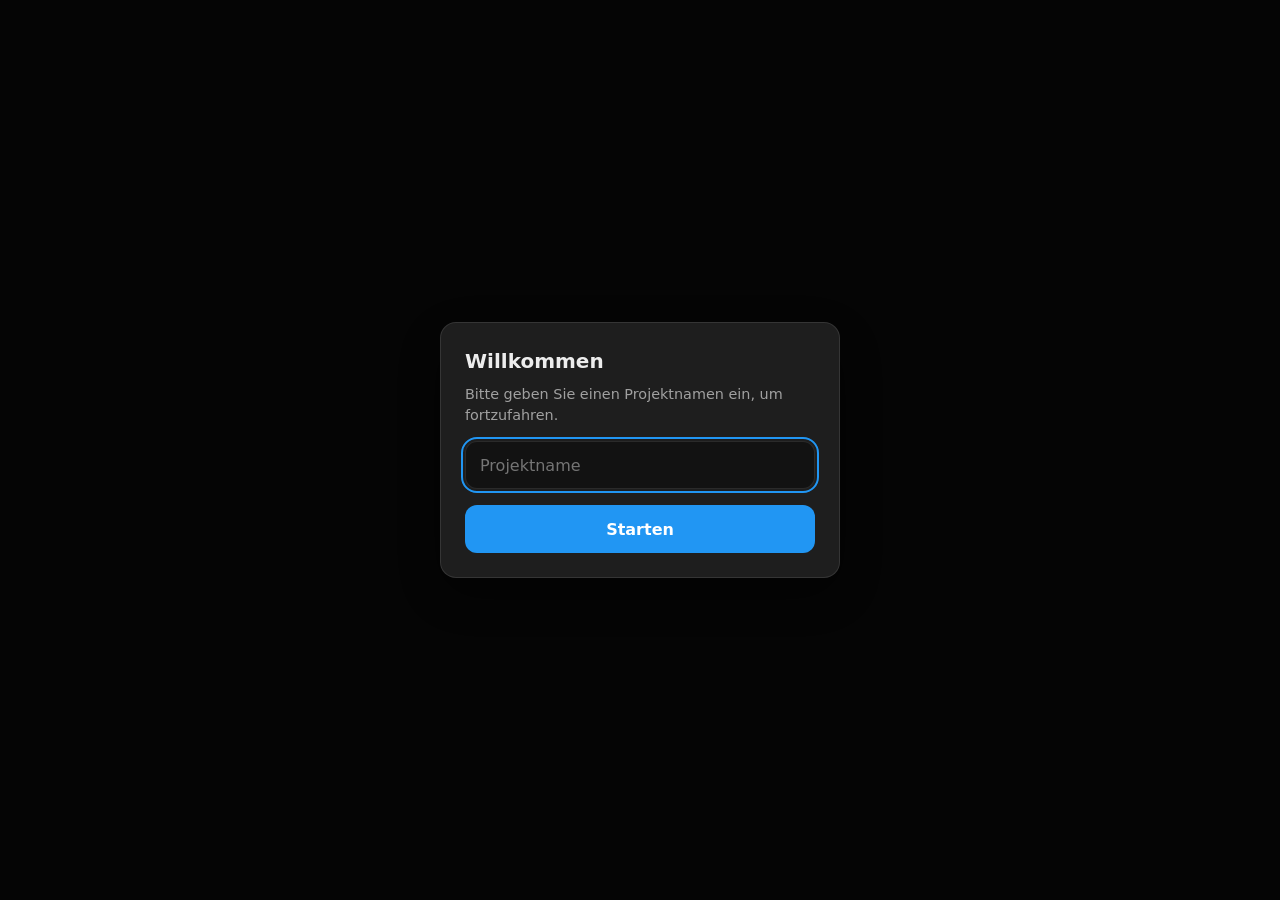
<file: index.html>
<!DOCTYPE html>
<html lang="de">
<head>
  <meta charset="UTF-8" />
  <meta name="viewport" content="width=device-width, initial-scale=1, viewport-fit=cover" />
  <title>Rohrleitungskalkulation</title>
  <style>
    :root {
      --bg: #121212;
      --surface: #1e1e1e;
      --surface-elevated: #252525;
      --primary: #2196f3;
      --primary-dim: rgba(33, 150, 243, 0.18);
      --secondary: #03dac6;
      --secondary-dim: rgba(3, 218, 198, 0.14);
      --on-surface: rgba(255, 255, 255, 0.92);
      --on-surface-muted: rgba(255, 255, 255, 0.58);
      --border: rgba(255, 255, 255, 0.1);
      --danger: #cf6679;
      --radius: 12px;
      --touch: 48px;
      --font: "Roboto", system-ui, -apple-system, "Segoe UI", sans-serif;
    }

    * { box-sizing: border-box; }

    html, body {
      margin: 0;
      min-height: 100%;
      font-family: var(--font);
      background: var(--bg);
      color: var(--on-surface);
      line-height: 1.45;
      -webkit-tap-highlight-color: transparent;
    }

    button, input, select {
      font: inherit;
      color: inherit;
    }

    .app {
      display: flex;
      min-height: 100vh;
      flex-direction: column;
    }

    @media (min-width: 768px) {
      .app { flex-direction: row; }
    }

    .sidebar {
      background: var(--surface);
      border-bottom: 1px solid var(--border);
      padding: 16px;
      display: flex;
      flex-direction: column;
      gap: 14px;
      flex-shrink: 0;
    }

    @media (min-width: 768px) {
      .sidebar {
        width: 300px;
        min-height: 100vh;
        border-bottom: none;
        border-right: 1px solid var(--border);
      }
    }

    .project-title {
      font-size: 1.1rem;
      font-weight: 600;
      color: var(--secondary);
      word-break: break-word;
    }

    .sidebar-label {
      font-size: 0.72rem;
      text-transform: uppercase;
      letter-spacing: 0.08em;
      color: var(--on-surface-muted);
      margin-bottom: 8px;
    }

    .section-list {
      display: flex;
      flex-direction: column;
      gap: 8px;
      max-height: 36vh;
      overflow-y: auto;
    }

    @media (min-width: 768px) {
      .section-list {
        max-height: none;
        flex: 1;
        min-height: 100px;
      }
    }

    .section-item {
      min-height: var(--touch);
      padding: 0 14px;
      border-radius: var(--radius);
      border: 1px solid var(--border);
      background: var(--surface-elevated);
      display: flex;
      align-items: center;
      cursor: pointer;
      text-align: left;
      transition: border-color 0.15s, background 0.15s;
    }

    .section-item:hover { border-color: rgba(33, 150, 243, 0.45); }

    .section-item.active {
      border-color: var(--primary);
      background: var(--primary-dim);
    }

    .section-row {
      display: flex;
      gap: 8px;
      align-items: stretch;
    }

    .section-row .section-item {
      flex: 1;
      min-width: 0;
    }

    .btn-section-rename {
      flex: 0 0 var(--touch);
      width: var(--touch);
      min-height: var(--touch);
      padding: 0;
      border-radius: var(--radius);
      border: 1px solid var(--border);
      background: var(--surface-elevated);
      color: var(--on-surface-muted);
      cursor: pointer;
      font-size: 0.95rem;
      font-weight: 600;
      transition: border-color 0.15s, background 0.15s, color 0.15s;
    }

    .btn-section-rename:hover {
      border-color: var(--primary);
      color: var(--primary);
    }

    .btn-section-delete {
      flex: 0 0 var(--touch);
      width: var(--touch);
      min-height: var(--touch);
      padding: 0;
      border-radius: var(--radius);
      border: 1px solid var(--border);
      background: var(--surface-elevated);
      color: var(--on-surface-muted);
      cursor: pointer;
      font-size: 1.15rem;
      font-weight: 600;
      line-height: 1;
      transition: border-color 0.15s, background 0.15s, color 0.15s;
    }

    .btn-section-delete:hover {
      border-color: var(--danger);
      color: var(--danger);
      background: rgba(207, 102, 121, 0.12);
    }

    .toolbar {
      display: flex;
      flex-direction: column;
      gap: 10px;
    }

    @media (min-width: 480px) {
      .toolbar { flex-direction: row; flex-wrap: wrap; }
    }

    .btn {
      min-height: var(--touch);
      padding: 0 18px;
      border-radius: var(--radius);
      border: none;
      cursor: pointer;
      font-weight: 600;
      display: inline-flex;
      align-items: center;
      justify-content: center;
      gap: 8px;
      transition: opacity 0.15s, transform 0.08s;
    }

    .btn:active { transform: scale(0.98); }
    .btn:disabled { opacity: 0.45; cursor: not-allowed; }

    .btn-primary {
      background: var(--primary);
      color: #fff;
    }

    .btn-secondary {
      background: var(--surface-elevated);
      color: var(--on-surface);
      border: 1px solid var(--border);
    }

    .btn-accent {
      background: var(--secondary-dim);
      color: var(--secondary);
      border: 1px solid rgba(3, 218, 198, 0.35);
    }

    .btn-danger {
      background: rgba(207, 102, 121, 0.22);
      color: var(--danger);
      border: 1px solid rgba(207, 102, 121, 0.45);
    }

    .btn-block { width: 100%; }

    .hidden-file {
      position: absolute;
      width: 0;
      height: 0;
      opacity: 0;
      pointer-events: none;
    }

    .main {
      flex: 1;
      padding: 16px;
      display: flex;
      flex-direction: column;
      gap: 18px;
      overflow: auto;
      min-width: 0;
    }

    .card {
      background: var(--surface);
      border-radius: var(--radius);
      padding: 18px;
      border: 1px solid var(--border);
    }

    .material-toggle {
      display: flex;
      gap: 12px;
      flex-wrap: wrap;
    }

    .material-btn {
      flex: 1;
      min-width: 140px;
      min-height: 56px;
      border-radius: var(--radius);
      border: 2px solid var(--border);
      background: var(--surface-elevated);
      cursor: pointer;
      font-weight: 600;
      font-size: 1.05rem;
      transition: border-color 0.15s, background 0.15s, color 0.15s;
    }

    .material-btn.active-es {
      border-color: var(--primary);
      background: var(--primary-dim);
      color: var(--primary);
    }

    .material-btn.active-stahl {
      border-color: var(--secondary);
      background: var(--secondary-dim);
      color: var(--secondary);
    }

    .einsatz-toggle {
      display: flex;
      gap: 12px;
      flex-wrap: wrap;
    }

    .einsatz-btn {
      flex: 1;
      min-width: 140px;
      min-height: 56px;
      border-radius: var(--radius);
      border: 2px solid var(--border);
      background: var(--surface-elevated);
      cursor: pointer;
      font-weight: 600;
      font-size: 1.05rem;
      transition: border-color 0.15s, background 0.15s, color 0.15s;
    }

    .einsatz-btn.active-montage {
      border-color: var(--primary);
      background: var(--primary-dim);
      color: var(--primary);
    }

    .einsatz-btn.active-demontage {
      border-color: var(--secondary);
      background: var(--secondary-dim);
      color: var(--secondary);
    }

    .counter-block-title {
      font-size: 0.88rem;
      color: var(--on-surface-muted);
      margin-bottom: 10px;
      font-weight: 600;
    }

    .counter-block-title.spaced {
      margin-top: 18px;
    }

    .field-row {
      display: flex;
      flex-direction: column;
      gap: 8px;
    }

    .field-row label {
      font-size: 0.88rem;
      color: var(--on-surface-muted);
    }

    .field-row input[type="text"] {
      min-height: var(--touch);
      padding: 0 14px;
      border-radius: var(--radius);
      border: 1px solid var(--border);
      background: var(--bg);
    }

    .field-row input:focus {
      outline: 2px solid var(--primary);
      outline-offset: 2px;
    }

    .dn-dropdown {
      position: relative;
      z-index: 30;
    }

    .dn-dropdown-trigger {
      width: 100%;
      min-height: var(--touch);
      padding: 0 14px;
      border-radius: var(--radius);
      border: 1px solid var(--border);
      background: var(--bg);
      color: var(--on-surface);
      font-weight: 600;
      font-size: 0.95rem;
      cursor: pointer;
      display: flex;
      align-items: center;
      justify-content: space-between;
      gap: 10px;
      text-align: left;
      transition: border-color 0.15s;
    }

    .dn-dropdown-trigger:hover {
      border-color: rgba(33, 150, 243, 0.45);
    }

    .dn-dropdown-trigger:focus {
      outline: none;
    }

    .dn-dropdown-trigger:focus-visible {
      outline: 2px solid var(--primary);
      outline-offset: 2px;
    }

    .dn-dropdown-chevron {
      flex-shrink: 0;
      font-size: 0.65rem;
      color: var(--on-surface-muted);
    }

    .dn-dropdown-panel {
      display: none;
      position: absolute;
      left: 0;
      right: 0;
      top: calc(100% + 6px);
      max-height: min(46vh, 300px);
      overflow-y: auto;
      background: var(--surface-elevated);
      border: 1px solid var(--border);
      border-radius: var(--radius);
      box-shadow: 0 12px 36px rgba(0, 0, 0, 0.5);
      z-index: 200;
    }

    .dn-dropdown.open .dn-dropdown-panel {
      display: block;
    }

    .dn-dropdown-option {
      display: block;
      width: 100%;
      padding: 12px 14px;
      border: none;
      border-bottom: 1px solid var(--border);
      background: transparent;
      color: var(--on-surface);
      font: inherit;
      font-size: 0.9rem;
      text-align: left;
      cursor: pointer;
    }

    .dn-dropdown-option:last-child {
      border-bottom: none;
    }

    .dn-dropdown-option:hover {
      background: rgba(33, 150, 243, 0.12);
    }

    .dn-dropdown-option.active {
      background: var(--primary-dim);
      color: var(--primary);
      font-weight: 600;
    }

    .counter-grid {
      display: grid;
      grid-template-columns: 1fr;
      gap: 12px;
    }

    @media (min-width: 520px) {
      .counter-grid { grid-template-columns: repeat(2, 1fr); }
    }

    @media (min-width: 900px) {
      .counter-grid { grid-template-columns: repeat(3, 1fr); }
    }

    .counter-btn {
      min-height: 56px;
      padding: 14px 16px;
      border-radius: var(--radius);
      border: 1px solid var(--border);
      background: var(--surface-elevated);
      cursor: pointer;
      text-align: center;
      font-weight: 600;
      transition: border-color 0.15s, background 0.15s;
    }

    .counter-btn:hover { border-color: var(--primary); }

    .counter-btn small {
      display: block;
      font-weight: 400;
      font-size: 0.78rem;
      color: var(--on-surface-muted);
      margin-top: 4px;
    }

    .counter-split-wrap {
      display: flex;
      gap: 0;
      min-height: 56px;
      border-radius: var(--radius);
      border: 1px solid var(--border);
      background: var(--surface-elevated);
      overflow: hidden;
    }

    .counter-split-wrap .counter-btn {
      flex: 1;
      min-width: 0;
      min-height: 56px;
      border: none;
      border-radius: 0;
      margin: 0;
    }

    .counter-split-wrap .counter-btn:first-child {
      border-right: 1px solid var(--border);
    }

    .counter-split-wrap .counter-btn:hover {
      background: rgba(33, 150, 243, 0.08);
    }

    .summary-bar {
      display: flex;
      flex-wrap: wrap;
      gap: 12px 20px;
      padding: 14px;
      background: var(--surface-elevated);
      border-radius: var(--radius);
      border: 1px solid var(--border);
      font-size: 0.95rem;
    }

    .summary-bar strong { color: var(--primary); }

    .list-header {
      display: flex;
      justify-content: space-between;
      align-items: center;
      margin-bottom: 12px;
      flex-wrap: wrap;
      gap: 8px;
    }

    .list-header h2 {
      margin: 0;
      font-size: 1.08rem;
    }

    .line-items {
      display: flex;
      flex-direction: column;
      gap: 8px;
    }

    .line-item {
      display: flex;
      align-items: center;
      justify-content: space-between;
      gap: 12px;
      flex-wrap: wrap;
      min-height: var(--touch);
      padding: 10px 14px;
      background: var(--surface-elevated);
      border-radius: 10px;
      border: 1px solid var(--border);
    }

    .line-item-main {
      flex: 1;
      min-width: 140px;
    }

    .line-item-edit {
      display: flex;
      align-items: center;
      gap: 8px;
      flex-shrink: 0;
    }

    .line-item-qty {
      min-height: 44px;
      width: 5.5rem;
      padding: 0 10px;
      border-radius: var(--radius);
      border: 1px solid var(--border);
      background: var(--bg);
      color: var(--on-surface);
      font-size: 1rem;
      text-align: right;
    }

    .line-item-qty:focus {
      outline: 2px solid var(--primary);
      outline-offset: 2px;
    }

    .line-item-unit {
      font-size: 0.85rem;
      color: var(--on-surface-muted);
      min-width: 2rem;
    }

    .line-item-meta {
      font-size: 0.78rem;
      color: var(--on-surface-muted);
    }

    .empty-hint {
      color: var(--on-surface-muted);
      padding: 24px;
      text-align: center;
    }

    .modal-backdrop {
      position: fixed;
      inset: 0;
      background: rgba(0, 0, 0, 0.72);
      display: flex;
      align-items: center;
      justify-content: center;
      padding: 20px;
      z-index: 1000;
    }

    .modal {
      background: var(--surface);
      border-radius: 16px;
      padding: 24px;
      max-width: 400px;
      width: 100%;
      border: 1px solid var(--border);
      box-shadow: 0 16px 48px rgba(0, 0, 0, 0.55);
    }

    .modal h1 {
      margin: 0 0 8px;
      font-size: 1.25rem;
    }

    .modal p {
      margin: 0 0 16px;
      color: var(--on-surface-muted);
      font-size: 0.9rem;
    }

    .modal-actions {
      display: flex;
      flex-direction: column;
      gap: 10px;
      margin-top: 16px;
    }

    .toast {
      position: fixed;
      bottom: 24px;
      left: 50%;
      transform: translateX(-50%) translateY(100px);
      background: var(--surface-elevated);
      color: var(--on-surface);
      padding: 14px 20px;
      border-radius: var(--radius);
      border: 1px solid var(--border);
      box-shadow: 0 8px 24px rgba(0, 0, 0, 0.45);
      z-index: 1100;
      opacity: 0;
      transition: transform 0.25s, opacity 0.25s;
      max-width: min(90vw, 400px);
      text-align: center;
    }

    .toast.show {
      transform: translateX(-50%) translateY(0);
      opacity: 1;
    }

    .toast.error {
      border-color: var(--danger);
      color: var(--danger);
    }

    .btn-accept-flash {
      position: fixed;
      width: 12px;
      height: 12px;
      border-radius: 50%;
      background: #10b981;
      box-shadow:
        0 0 10px #10b981,
        0 0 22px rgba(16, 185, 129, 0.7);
      pointer-events: none;
      z-index: 12000;
      animation: btnAcceptFlash 0.58s ease-out forwards;
    }

    @keyframes btnAcceptFlash {
      0% {
        opacity: 0;
        transform: scale(0.35);
      }
      22% {
        opacity: 1;
        transform: scale(1.08);
      }
      100% {
        opacity: 0;
        transform: scale(1.45);
      }
    }

    h1.page-title {
      margin: 0;
      font-size: 1.32rem;
    }

    .sr-only {
      position: absolute;
      width: 1px;
      height: 1px;
      padding: 0;
      margin: -1px;
      overflow: hidden;
      clip: rect(0, 0, 0, 0);
      border: 0;
    }
  </style>
</head>
<body>
  <div id="app" class="app"></div>
  <div id="toast" class="toast" role="status" aria-live="polite"></div>

  <script>
(function () {
  "use strict";

  var STORAGE_KEY = "rohrkalkulation_v2";

  /** Nennweiten DN 15 … DN 300 (übliche Normreihe, Anzeige „DN 15“). */
  var STANDARD_DN_LABELS = [15, 20, 25, 32, 40, 50, 65, 80, 100, 125, 150, 200, 250, 300].map(function (n) {
    return "DN " + n;
  });

  var dnGlobalListenersBound = false;
  var buttonFlashFeedbackBound = false;

  function flashButtonAccepted(btn) {
    if (!btn || typeof btn.getBoundingClientRect !== "function") return;
    if (btn.disabled) return;
    var r = btn.getBoundingClientRect();
    if (r.width < 2 || r.height < 2) return;
    var ox = Math.min(10, Math.max(5, r.width * 0.08));
    var oy = Math.min(10, Math.max(5, r.height * 0.1));
    var dot = document.createElement("div");
    dot.className = "btn-accept-flash";
    dot.setAttribute("aria-hidden", "true");
    dot.style.left = r.left + ox + "px";
    dot.style.top = r.top + oy + "px";
    document.body.appendChild(dot);
    setTimeout(function () {
      if (dot.parentNode) dot.parentNode.removeChild(dot);
    }, 620);
  }

  function bindButtonFlashFeedback() {
    if (buttonFlashFeedbackBound) return;
    buttonFlashFeedbackBound = true;
    document.addEventListener(
      "click",
      function (e) {
        var el = e.target;
        if (!el || typeof el.closest !== "function") return;
        var btn = el.closest("button");
        if (!btn) return;
        if (btn.disabled || btn.getAttribute("aria-disabled") === "true") return;
        flashButtonAccepted(btn);
      },
      true
    );
  }

  function uid() {
    return "id_" + Math.random().toString(36).slice(2, 11) + Date.now().toString(36);
  }

  function nowIso() {
    return new Date().toISOString();
  }

  function defaultState() {
    return {
      version: 2,
      projectName: "",
      sections: [],
      activeSectionId: null
    };
  }

  function createSection(name) {
    return {
      id: uid(),
      name: name.trim() || "Abschnitt",
      material: "edelstahl",
      dn: STANDARD_DN_LABELS[0],
      einsatz: "montage",
      lineItems: []
    };
  }

  var state = defaultState();

  var els = {
    app: document.getElementById("app"),
    toast: document.getElementById("toast")
  };

  var toastTimer = null;
  function showToast(message, isError, durationMs) {
    els.toast.textContent = message;
    els.toast.classList.toggle("error", !!isError);
    els.toast.classList.add("show");
    clearTimeout(toastTimer);
    var ms = typeof durationMs === "number" && durationMs > 0 ? durationMs : 3200;
    toastTimer = setTimeout(function () {
      els.toast.classList.remove("show");
    }, ms);
  }

  function saveToStorage() {
    try {
      localStorage.setItem(STORAGE_KEY, JSON.stringify(state));
    } catch (e) {
      showToast("Speichern fehlgeschlagen: " + (e.message || "Unbekannt"), true);
    }
  }

  function loadFromStorage() {
    try {
      var raw = localStorage.getItem(STORAGE_KEY);
      if (!raw) return false;
      var parsed = JSON.parse(raw);
      if (!parsed || typeof parsed !== "object") return false;
      if (typeof parsed.projectName !== "string") parsed.projectName = "";
      if (!Array.isArray(parsed.sections)) parsed.sections = [];
      parsed.sections = parsed.sections.map(function (s) {
        if (!s || typeof s !== "object") return createSection("Abschnitt");
        return {
          id: typeof s.id === "string" ? s.id : uid(),
          name: typeof s.name === "string" ? s.name : "Abschnitt",
          material: s.material === "stahl" ? "stahl" : "edelstahl",
          dn: (function () {
            var d = typeof s.dn === "string" || typeof s.dn === "number" ? String(s.dn) : "";
            return d.trim() ? d : STANDARD_DN_LABELS[0];
          })(),
          einsatz: s.einsatz === "demontage" ? "demontage" : "montage",
          lineItems: Array.isArray(s.lineItems)
            ? s.lineItems.filter(function (li) {
                return li && typeof li === "object" && typeof li.id === "string" && typeof li.type === "string";
              }).map(function (li) {
                return {
                  id: li.id,
                  type: li.type,
                  label: typeof li.label === "string" ? li.label : "",
                  value: typeof li.value === "number" && !isNaN(li.value)
                    ? li.value
                    : li.type === "rohr" || li.type === "rohr_demontage"
                      ? 0.5
                      : 1,
                  createdAt: typeof li.createdAt === "string" ? li.createdAt : nowIso()
                };
              })
            : []
        };
      });
      parsed.sections.forEach(function (sec) {
        mergeDuplicateLinesByType(sec);
        stripObsoleteLineItems(sec);
      });
      if (typeof parsed.activeSectionId !== "string" || !parsed.sections.some(function (x) { return x.id === parsed.activeSectionId; })) {
        parsed.activeSectionId = parsed.sections[0] ? parsed.sections[0].id : null;
      }
      state = {
        version: 2,
        projectName: parsed.projectName,
        sections: parsed.sections,
        activeSectionId: parsed.activeSectionId
      };
      return true;
    } catch (e) {
      showToast("Lokale Daten beschädigt — neu starten.", true);
      return false;
    }
  }

  function getActiveSection() {
    if (!state.activeSectionId) return null;
    for (var i = 0; i < state.sections.length; i++) {
      if (state.sections[i].id === state.activeSectionId) return state.sections[i];
    }
    return null;
  }

  function sumRohrMeters(section) {
    var m = 0;
    section.lineItems.forEach(function (li) {
      if (li.type === "rohr") m += li.value;
    });
    return m;
  }

  function countType(section, type) {
    var n = 0;
    section.lineItems.forEach(function (li) {
      if (li.type === type) n += li.value;
    });
    return n;
  }

  function sumRohrMetersDemontage(section) {
    var m = 0;
    section.lineItems.forEach(function (li) {
      if (li.type === "rohr_demontage") m += li.value;
    });
    return m;
  }

  /**
   * Automatische Messpunkte nur aus Montage-Bauteilen:
   * je angefangene 6 m Rohr (Montage) + je 1 Bogen (Montage) + je 1 T-Stück (Montage).
   * Demontage fließt nicht ein; Messpunkte bei Demontage gibt es nicht.
   */
  function autoMesspunkte(section) {
    var rohr = sumRohrMeters(section);
    var ausRohr = rohr > 0 ? Math.ceil(rohr / 6) : 0;
    var bogen = countType(section, "bogen");
    var tStueck = countType(section, "t_stueck");
    return ausRohr + bogen + tStueck;
  }

  function materialLabel(m) {
    return m === "stahl" ? "Stahl" : "Edelstahl";
  }

  function formatDeDecimal(num) {
    var s = String(num);
    if (s.indexOf("e") !== -1 || s.indexOf("E") !== -1) {
      s = num.toFixed(4);
    }
    return s.replace(".", ",");
  }

  function downloadText(filename, text, mime) {
    var blob = new Blob([text], { type: mime || "text/plain;charset=utf-8" });
    var a = document.createElement("a");
    a.href = URL.createObjectURL(blob);
    a.download = filename;
    a.rel = "noopener";
    document.body.appendChild(a);
    a.click();
    setTimeout(function () {
      URL.revokeObjectURL(a.href);
      a.remove();
    }, 0);
  }

  function exportProjectJson() {
    var payload = JSON.stringify(state, null, 2);
    var safe = (state.projectName || "projekt").replace(/[^\wäöüÄÖÜß\- ]+/g, "").trim().replace(/\s+/g, "_") || "projekt";
    downloadText(safe + "_rohrkalkulation.json", payload, "application/json;charset=utf-8");
    showToast("Projekt als JSON gespeichert.");
  }

  function importProjectJson(text) {
    var parsed;
    try {
      parsed = JSON.parse(text);
    } catch (e) {
      showToast("Ungültige JSON-Datei.", true);
      return;
    }
    if (!parsed || typeof parsed !== "object") {
      showToast("Ungültiges Projektformat.", true);
      return;
    }
    var prev = state;
    try {
      if (typeof parsed.projectName !== "string") throw new Error("projectName");
      if (!Array.isArray(parsed.sections)) throw new Error("sections");
      var newState = defaultState();
      newState.projectName = parsed.projectName;
      newState.sections = parsed.sections.map(function (s, idx) {
        if (!s || typeof s !== "object") throw new Error("section " + idx);
        return {
          id: typeof s.id === "string" ? s.id : uid(),
          name: typeof s.name === "string" ? s.name : "Abschnitt",
          material: s.material === "stahl" ? "stahl" : "edelstahl",
          dn: (function () {
            var d = s.dn != null ? String(s.dn) : "";
            return d.trim() ? d : STANDARD_DN_LABELS[0];
          })(),
          einsatz: s.einsatz === "demontage" ? "demontage" : "montage",
          lineItems: Array.isArray(s.lineItems)
            ? s.lineItems.map(function (li, j) {
                if (!li || typeof li !== "object") throw new Error("line " + j);
                return {
                  id: typeof li.id === "string" ? li.id : uid(),
                  type: typeof li.type === "string" ? li.type : "unknown",
                  label: typeof li.label === "string" ? li.label : "",
                  value:
                    typeof li.value === "number" && !isNaN(li.value)
                      ? li.value
                      : li.type === "rohr" || li.type === "rohr_demontage"
                        ? 0.5
                        : 1,
                  createdAt: typeof li.createdAt === "string" ? li.createdAt : nowIso()
                };
              })
            : []
        };
      });
      newState.sections.forEach(function (sec) {
        mergeDuplicateLinesByType(sec);
        stripObsoleteLineItems(sec);
      });
      newState.activeSectionId =
        typeof parsed.activeSectionId === "string" &&
        newState.sections.some(function (x) { return x.id === parsed.activeSectionId; })
          ? parsed.activeSectionId
          : newState.sections[0]
            ? newState.sections[0].id
            : null;
      state = newState;
      saveToStorage();
      render();
      showToast("Projekt geladen.");
    } catch (err) {
      state = prev;
      showToast("Projektdatei unvollständig oder beschädigt.", true);
    }
  }

  function buildCsvRows() {
    var rows = [];
    rows.push(["Abschnitt", "Material", "DN", "Einsatz", "Bauteil", "Anzahl"]);
    state.sections.forEach(function (sec) {
      var mat = materialLabel(sec.material);
      var dn = sec.dn || "";
      var rohrM = sumRohrMeters(sec);
      if (rohrM > 0) {
        rows.push([sec.name, mat, dn, "Montage", "Rohr (m) Montage", formatDeDecimal(rohrM)]);
      }
      var rohrD = sumRohrMetersDemontage(sec);
      if (rohrD > 0) {
        rows.push([sec.name, mat, dn, "Demontage", "Rohr (m) Demontage", formatDeDecimal(rohrD)]);
      }
      var bogen = countType(sec, "bogen");
      if (bogen > 0) rows.push([sec.name, mat, dn, "Montage", "Bogen Montage", String(bogen)]);
      var bogenD = countType(sec, "bogen_demontage");
      if (bogenD > 0) rows.push([sec.name, mat, dn, "Demontage", "Bogen Demontage", String(bogenD)]);
      var tStueck = countType(sec, "t_stueck");
      if (tStueck > 0) rows.push([sec.name, mat, dn, "Montage", "T-Stück Montage", String(tStueck)]);
      var tStueckD = countType(sec, "t_stueck_demontage");
      if (tStueckD > 0) rows.push([sec.name, mat, dn, "Demontage", "T-Stück Demontage", String(tStueckD)]);
      var schweiss = countType(sec, "schweissnaht");
      if (schweiss > 0) rows.push([sec.name, mat, dn, "Montage", "Schweißnaht Montage", String(schweiss)]);
      var montNaht = countType(sec, "montage_naht");
      if (montNaht > 0) rows.push([sec.name, mat, dn, "Montage", "Montage-Naht Montage", String(montNaht)]);
      var schweissD = countType(sec, "schweissnaht_demontage");
      if (schweissD > 0) rows.push([sec.name, mat, dn, "Demontage", "Schweißnaht Demontage", String(schweissD)]);
      var flansch = countType(sec, "flansch");
      if (flansch > 0) rows.push([sec.name, mat, dn, "Montage", "Flanschverbindung Montage", String(flansch)]);
      var flanschD = countType(sec, "flansch_demontage");
      if (flanschD > 0) rows.push([sec.name, mat, dn, "Demontage", "Flanschverbindung Demontage", String(flanschD)]);
      var armatur = countType(sec, "armatur");
      if (armatur > 0) rows.push([sec.name, mat, dn, "Montage", "Armatur Montage", String(armatur)]);
      var armaturD = countType(sec, "armatur_demontage");
      if (armaturD > 0) rows.push([sec.name, mat, dn, "Demontage", "Armatur Demontage", String(armaturD)]);
      var messMan = countType(sec, "messpunkt");
      var messAuto = autoMesspunkte(sec);
      var messGesamt = messMan + messAuto;
      if (messGesamt > 0) {
        rows.push([sec.name, mat, dn, "Montage", "Messpunkt", String(messGesamt)]);
      }
    });
    return rows;
  }

  function csvEscape(cell) {
    var s = String(cell);
    if (/[",;\n\r]/.test(s)) {
      return '"' + s.replace(/"/g, '""') + '"';
    }
    return s;
  }

  function exportCsv() {
    var rows = buildCsvRows();
    if (rows.length <= 1) {
      showToast("Keine Daten zum Exportieren.", true);
      return;
    }
    var lines = rows.map(function (r) {
      return r.map(csvEscape).join(";");
    });
    var bom = "\uFEFF";
    var csv = bom + lines.join("\r\n");
    var safe = (state.projectName || "export").replace(/[^\wäöüÄÖÜß\- ]+/g, "").trim().replace(/\s+/g, "_") || "export";
    downloadText(safe + "_rohrkalkulation.csv", csv, "text/csv;charset=utf-8");
    showToast("CSV exportiert (Excel-kompatibel).");
  }

  function renderNameModal() {
    var backdrop = document.createElement("div");
    backdrop.className = "modal-backdrop";
    backdrop.setAttribute("role", "dialog");
    backdrop.setAttribute("aria-modal", "true");
    backdrop.setAttribute("aria-labelledby", "modal-title");

    backdrop.innerHTML =
      '<div class="modal">' +
      '<h1 id="modal-title">Willkommen</h1>' +
      "<p>Bitte geben Sie einen Projektnamen ein, um fortzufahren.</p>" +
      '<label class="field-row"><span class="sr-only">Projektname</span>' +
      '<input type="text" id="projektname-input" maxlength="120" placeholder="Projektname" autocomplete="off" /></label>' +
      '<div class="modal-actions">' +
      '<button type="button" class="btn btn-primary btn-block" id="modal-start">Starten</button>' +
      "</div></div>";

    var input = backdrop.querySelector("#projektname-input");
    var btn = backdrop.querySelector("#modal-start");

    function submit() {
      var name = (input.value || "").trim();
      if (!name) {
        input.focus();
        showToast("Bitte Projektnamen eingeben.", true);
        return;
      }
      state.projectName = name;
      if (state.sections.length === 0) {
        var sec = createSection("Abschnitt 1");
        state.sections.push(sec);
        state.activeSectionId = sec.id;
      }
      saveToStorage();
      backdrop.remove();
      render();
    }

    btn.addEventListener("click", submit);
    input.addEventListener("keydown", function (e) {
      if (e.key === "Enter") submit();
    });

    els.app.appendChild(backdrop);
    setTimeout(function () { input.focus(); }, 50);
  }

  function needsNameModal() {
    return !state.projectName || !String(state.projectName).trim();
  }

  function render() {
    if (needsNameModal()) {
      els.app.innerHTML = "";
      renderNameModal();
      return;
    }

    var active = getActiveSection();

    var html =
      '<aside class="sidebar">' +
      '<div class="project-title" title="Projekt">' +
      escapeHtml(state.projectName) +
      "</div>" +
      '<div><div class="sidebar-label">Abschnitte</div>' +
      '<div class="section-list" id="section-list"></div></div>' +
      '<button type="button" class="btn btn-primary btn-block" id="btn-new-section">Neuer Abschnitt</button>' +
      '<div class="toolbar">' +
      '<button type="button" class="btn btn-secondary btn-block" id="btn-save-json">Projekt speichern</button>' +
      '<button type="button" class="btn btn-secondary btn-block" id="btn-load-json">Projekt laden</button>' +
      '<input type="file" class="hidden-file" id="file-load-json" accept="application/json,.json" />' +
      '<button type="button" class="btn btn-accent btn-block" id="btn-export-csv">Export CSV</button>' +
      '<button type="button" class="btn btn-danger btn-block" id="btn-reset-alles">Alles löschen &amp; neu starten</button>' +
      "</div></aside>" +
      '<main class="main">' +
      '<h1 class="page-title">Rohrleitungskalkulation</h1>';

    if (!active) {
      html +=
        '<div class="card"><p class="empty-hint">Kein Abschnitt ausgewählt. Legen Sie einen Abschnitt an.</p></div>';
    } else {
      var rohrSum = sumRohrMeters(active);
      var rohrSumDem = sumRohrMetersDemontage(active);
      var autoM = autoMesspunkte(active);

      html +=
        '<div class="card">' +
        '<div class="sidebar-label" style="margin-bottom:12px;text-transform:none;letter-spacing:normal">Material</div>' +
        '<div class="material-toggle">' +
        '<button type="button" class="material-btn ' +
        (active.material === "edelstahl" ? "active-es" : "") +
        '" data-material="edelstahl">Edelstahl</button>' +
        '<button type="button" class="material-btn ' +
        (active.material === "stahl" ? "active-stahl" : "") +
        '" data-material="stahl">Stahl</button>' +
        "</div></div>" +
        '<div class="card">' +
        '<div class="sidebar-label" style="margin-bottom:12px;text-transform:none;letter-spacing:normal">Arbeit</div>' +
        '<div class="einsatz-toggle">' +
        '<button type="button" class="einsatz-btn ' +
        (active.einsatz !== "demontage" ? "active-montage" : "") +
        '" data-einsatz="montage">Montage</button>' +
        '<button type="button" class="einsatz-btn ' +
        (active.einsatz === "demontage" ? "active-demontage" : "") +
        '" data-einsatz="demontage">Demontage</button>' +
        "</div></div>" +
        '<div class="card">' +
        '<div class="sidebar-label" style="margin-bottom:10px;text-transform:none;letter-spacing:normal">Nennweite (DN)</div>' +
        '<div class="dn-dropdown" id="dnDropdownWrap">' +
        '<button type="button" class="dn-dropdown-trigger" id="dnDropdownBtn" aria-expanded="false" aria-haspopup="listbox" aria-controls="dnDropdownPanel">' +
        '<span id="dnDropdownLabel"></span>' +
        '<span class="dn-dropdown-chevron" aria-hidden="true">▾</span>' +
        "</button>" +
        '<div class="dn-dropdown-panel" id="dnDropdownPanel" role="listbox" aria-label="Nennweite wählen"></div>' +
        "</div></div>" +
        '<div class="card">' +
        '<div class="sidebar-label" style="margin-bottom:12px;text-transform:none;letter-spacing:normal">Zähler</div>';

      if (active.einsatz !== "demontage") {
        html +=
          '<div class="counter-grid" id="counter-montage">' +
          '<button type="button" class="counter-btn" data-action="rohr">Rohr +0,5 m<small>ein Eintrag, Meter summieren</small></button>' +
          '<button type="button" class="counter-btn" data-action="bogen">Bogen<small>ein Eintrag, Stückzahl addieren</small></button>' +
          '<button type="button" class="counter-btn" data-action="t_stueck">T-Stück<small>ein Eintrag, Stückzahl addieren</small></button>' +
          '<div class="counter-split-wrap">' +
          '<button type="button" class="counter-btn" data-action="schweissnaht">Schweißnaht<small>+1 Stück</small></button>' +
          '<button type="button" class="counter-btn" data-action="montage_naht">Montage-Naht<small>+1 Stück</small></button>' +
          "</div>" +
          '<button type="button" class="counter-btn" data-action="flansch">Flanschverbindung<small>ein Eintrag, Stückzahl addieren</small></button>' +
          '<button type="button" class="counter-btn" data-action="armatur">Armatur<small>ein Eintrag, Stückzahl addieren</small></button>' +
          '<button type="button" class="counter-btn" data-action="messpunkt">Messpunkt (manuell)<small>ein Eintrag, Stückzahl addieren</small></button>' +
          "</div>";
      } else {
        html +=
          '<div class="counter-grid" id="counter-demontage">' +
          '<button type="button" class="counter-btn" data-action="rohr_demontage">Rohr +0,5 m<small>Demontage · ein Eintrag</small></button>' +
          '<button type="button" class="counter-btn" data-action="flansch_demontage">Flanschverbindung<small>Demontage · ein Eintrag</small></button>' +
          '<button type="button" class="counter-btn" data-action="armatur_demontage">Armatur<small>Demontage · ein Eintrag</small></button>' +
          "</div>";
      }

      html +=
        "</div>" +
        '<div class="summary-bar">';

      if (active.einsatz !== "demontage") {
        html +=
          "<span>Rohr Montage: <strong>" +
          formatDeDecimal(rohrSum) +
          " m</strong></span>" +
          "<span>Automatische Messpunkte: <strong>" +
          String(autoM) +
          "</strong> <small style=\"color:var(--on-surface-muted)\">(6 m Rohr, je Bogen, je T-Stück — Montage)</small></span>";
      } else {
        html +=
          "<span>Rohr Demontage: <strong>" +
          formatDeDecimal(rohrSumDem) +
          " m</strong></span>" +
          "<span><small style=\"color:var(--on-surface-muted)\">Messpunkte nur Montage — Demontage ohne Messpunkte.</small></span>";
      }

      html +=
        "</div>" +
        '<div class="card">' +
        '<div class="list-header"><h2>Einträge in diesem Abschnitt</h2></div>' +
        '<div class="line-items" id="line-items"></div>' +
        "</div>";
    }

    html += "</main>";
    els.app.innerHTML = html;

    wireSidebar();
    if (active) wireMain(active);
  }

  function escapeHtml(s) {
    return String(s)
      .replace(/&/g, "&amp;")
      .replace(/</g, "&lt;")
      .replace(/>/g, "&gt;")
      .replace(/"/g, "&quot;");
  }

  function escapeAttr(s) {
    return escapeHtml(s).replace(/'/g, "&#39;");
  }

  function wireSidebar() {
    var list = document.getElementById("section-list");
    if (!list) return;

    state.sections.forEach(function (sec) {
      var row = document.createElement("div");
      row.className = "section-row";

      var btn = document.createElement("button");
      btn.type = "button";
      btn.className = "section-item" + (sec.id === state.activeSectionId ? " active" : "");
      btn.textContent = sec.name;
      btn.setAttribute("title", "Abschnitt auswählen");
      btn.addEventListener("click", function () {
        state.activeSectionId = sec.id;
        saveToStorage();
        render();
      });

      var ren = document.createElement("button");
      ren.type = "button";
      ren.className = "btn-section-rename";
      ren.setAttribute("aria-label", "Abschnitt umbenennen");
      ren.setAttribute("title", "Namen ändern");
      ren.textContent = "✎";
      ren.addEventListener("click", function (e) {
        e.stopPropagation();
        var n = window.prompt("Neuer Name für den Abschnitt:", sec.name);
        if (n === null) return;
        var trimmed = (n || "").trim();
        if (!trimmed) {
          showToast("Name darf nicht leer sein.", true);
          return;
        }
        sec.name = trimmed;
        saveToStorage();
        render();
      });

      var del = document.createElement("button");
      del.type = "button";
      del.className = "btn-section-delete";
      del.setAttribute("aria-label", "Abschnitt löschen");
      del.setAttribute("title", "Abschnitt löschen");
      del.textContent = "\u00d7";
      del.addEventListener("click", function (e) {
        e.stopPropagation();
        var lastOne = state.sections.length <= 1;
        var msg = lastOne
          ? 'Den letzten Abschnitt "' + sec.name + '" löschen? Danach gibt es vorerst keine Abschnitte mehr (Sie können sofort einen neuen anlegen).'
          : 'Abschnitt "' + sec.name + '" wirklich löschen?';
        if (!confirm(msg)) return;
        var wasId = sec.id;
        state.sections = state.sections.filter(function (x) {
          return x.id !== wasId;
        });
        if (state.activeSectionId === wasId) {
          state.activeSectionId = state.sections[0] ? state.sections[0].id : null;
        }
        saveToStorage();
        render();
      });

      row.appendChild(btn);
      row.appendChild(ren);
      row.appendChild(del);
      list.appendChild(row);
    });

    document.getElementById("btn-new-section").addEventListener("click", function () {
      var name = window.prompt("Name des neuen Abschnitts:", "");
      if (name === null) return;
      var sec = createSection(name || "Neuer Abschnitt");
      state.sections.push(sec);
      state.activeSectionId = sec.id;
      saveToStorage();
      render();
    });

    document.getElementById("btn-save-json").addEventListener("click", exportProjectJson);

    var fileInput = document.getElementById("file-load-json");
    document.getElementById("btn-load-json").addEventListener("click", function () {
      fileInput.click();
    });
    fileInput.addEventListener("change", function () {
      var f = fileInput.files && fileInput.files[0];
      fileInput.value = "";
      if (!f) return;
      var reader = new FileReader();
      reader.onload = function () {
        importProjectJson(String(reader.result || ""));
      };
      reader.onerror = function () {
        showToast("Datei konnte nicht gelesen werden.", true);
      };
      reader.readAsText(f, "UTF-8");
    });

    document.getElementById("btn-export-csv").addEventListener("click", exportCsv);

    document.getElementById("btn-reset-alles").addEventListener("click", function () {
      if (
        !confirm(
          "Wirklich ALLES löschen?\n\nAlle Abschnitte, alle Einträge und die lokale Speicherung werden unwiderruflich entfernt. Danach starten Sie mit einem neuen Projektnamen."
        )
      ) {
        return;
      }
      try {
        localStorage.removeItem(STORAGE_KEY);
      } catch (e) {}
      location.reload();
    });
  }

  function addOrMergeLine(section, type, label, delta) {
    var existing = null;
    for (var i = 0; i < section.lineItems.length; i++) {
      if (section.lineItems[i].type === type) {
        existing = section.lineItems[i];
        break;
      }
    }
    if (existing) {
      existing.value += delta;
      existing.label = label;
    } else {
      section.lineItems.push({
        id: uid(),
        type: type,
        label: label,
        value: delta,
        createdAt: nowIso()
      });
    }
  }

  function stripObsoleteLineItems(section) {
    section.lineItems = section.lineItems.filter(function (li) {
      return li.type !== "messpunkt_demontage";
    });
  }

  function updateLineItemValue(section, lineId, rawStr) {
    var li = null;
    for (var j = 0; j < section.lineItems.length; j++) {
      if (section.lineItems[j].id === lineId) {
        li = section.lineItems[j];
        break;
      }
    }
    if (!li) return;
    var v = parseFloat(String(rawStr).replace(",", "."));
    if (isNaN(v)) return;
    if (li.type === "rohr" || li.type === "rohr_demontage") {
      if (v <= 0) {
        section.lineItems = section.lineItems.filter(function (x) {
          return x.id !== lineId;
        });
      } else {
        li.value = v;
      }
    } else {
      v = Math.round(v);
      if (v <= 0) {
        section.lineItems = section.lineItems.filter(function (x) {
          return x.id !== lineId;
        });
      } else {
        li.value = v;
      }
    }
    saveToStorage();
    render();
  }

  /** Altbestand: mehrere Zeilen gleichen Typs zu einer Zeile summieren. */
  function mergeDuplicateLinesByType(section) {
    var types = [
      "rohr",
      "bogen",
      "t_stueck",
      "schweissnaht",
      "montage_naht",
      "messpunkt",
      "rohr_demontage",
      "bogen_demontage",
      "t_stueck_demontage",
      "schweissnaht_demontage",
      "flansch",
      "armatur",
      "flansch_demontage",
      "armatur_demontage"
    ];
    for (var t = 0; t < types.length; t++) {
      var typ = types[t];
      var parts = [];
      for (var i = 0; i < section.lineItems.length; i++) {
        if (section.lineItems[i].type === typ) parts.push(section.lineItems[i]);
      }
      if (parts.length <= 1) continue;
      var sum = 0;
      for (var j = 0; j < parts.length; j++) sum += parts[j].value;
      var keep = parts[0];
      section.lineItems = section.lineItems.filter(function (li) {
        return li.type !== typ;
      });
      section.lineItems.push({
        id: keep.id,
        type: typ,
        label: keep.label,
        value: sum,
        createdAt: keep.createdAt
      });
    }
  }

  function dnDropdownLabelText(dnStored) {
    var d = (dnStored || "").trim();
    if (!d) return "DN wählen";
    return d;
  }

  function setDnDropdownOpen(open) {
    var wrap = document.getElementById("dnDropdownWrap");
    var btn = document.getElementById("dnDropdownBtn");
    if (!wrap || !btn) return;
    wrap.classList.toggle("open", !!open);
    btn.setAttribute("aria-expanded", open ? "true" : "false");
  }

  function wireDnDropdown(active) {
    var wrap = document.getElementById("dnDropdownWrap");
    var btn = document.getElementById("dnDropdownBtn");
    var labelEl = document.getElementById("dnDropdownLabel");
    var panel = document.getElementById("dnDropdownPanel");
    if (!wrap || !btn || !labelEl || !panel) return;

    labelEl.textContent = dnDropdownLabelText(active.dn);

    panel.innerHTML = "";

    STANDARD_DN_LABELS.forEach(function (dnLabel) {
      var opt = document.createElement("button");
      opt.type = "button";
      opt.className = "dn-dropdown-option" + (dnLabel === active.dn ? " active" : "");
      opt.setAttribute("role", "option");
      opt.textContent = dnLabel;
      opt.addEventListener("click", function () {
        active.dn = dnLabel;
        saveToStorage();
        setDnDropdownOpen(false);
        render();
      });
      panel.appendChild(opt);
    });

    btn.onclick = function (e) {
      e.stopPropagation();
      setDnDropdownOpen(!wrap.classList.contains("open"));
    };
  }

  function wireMain(active) {
    document.querySelectorAll(".material-btn").forEach(function (btn) {
      btn.addEventListener("click", function () {
        var mat = btn.getAttribute("data-material");
        active.material = mat === "stahl" ? "stahl" : "edelstahl";
        saveToStorage();
        render();
      });
    });

    document.querySelectorAll(".einsatz-btn").forEach(function (btn) {
      btn.addEventListener("click", function () {
        var e = btn.getAttribute("data-einsatz");
        active.einsatz = e === "demontage" ? "demontage" : "montage";
        saveToStorage();
        render();
      });
    });

    wireDnDropdown(active);

    var labels = {
      rohr: "Rohr +0,5 m",
      bogen: "Bogen",
      t_stueck: "T-Stück",
      schweissnaht: "Schweißnaht",
      montage_naht: "Montage-Naht",
      flansch: "Flanschverbindung",
      armatur: "Armatur",
      messpunkt: "Messpunkt (manuell)"
    };

    function labelMitDnUndMaterial(kurz) {
      var d = (active.dn || "").trim();
      var dnPart = d ? (" " + d.replace(/\s+/g, "")) : "";
      var mat = materialLabel(active.material);
      return kurz + dnPart + " · " + mat;
    }

    /** Demontage: Bauteil · DN… · Demontage · Material (z. B. Bogen · DN15 · Demontage · Edelstahl). */
    function labelDemontageZeile(bauteilName) {
      var d = (active.dn || "").trim();
      var dnKompakt = d ? d.replace(/\s+/g, "") : "";
      var mat = materialLabel(active.material);
      return bauteilName + " · " + dnKompakt + " · Demontage · " + mat;
    }

    function labelMesspunktManuell() {
      return labels.messpunkt + " · " + materialLabel(active.material);
    }

    function wireCounterBtn(btn) {
      btn.addEventListener("click", function () {
        var action = btn.getAttribute("data-action");
        if (!(active.dn || "").trim()) {
          showToast("Bitte wählen Sie eine Nennweite (DN).", true, 4200);
          return;
        }
        if (action === "rohr") {
          addOrMergeLine(active, "rohr", labelMitDnUndMaterial("Rohr (m)"), 0.5);
        } else if (action === "bogen") {
          addOrMergeLine(active, "bogen", labelMitDnUndMaterial(labels.bogen), 1);
        } else if (action === "t_stueck") {
          addOrMergeLine(active, "t_stueck", labelMitDnUndMaterial(labels.t_stueck), 1);
        } else if (action === "schweissnaht") {
          addOrMergeLine(active, "schweissnaht", labelMitDnUndMaterial(labels.schweissnaht), 1);
        } else if (action === "montage_naht") {
          addOrMergeLine(active, "montage_naht", labelMitDnUndMaterial(labels.montage_naht), 1);
        } else if (action === "flansch") {
          addOrMergeLine(active, "flansch", labelMitDnUndMaterial(labels.flansch), 1);
        } else if (action === "armatur") {
          addOrMergeLine(active, "armatur", labelMitDnUndMaterial(labels.armatur), 1);
        } else if (action === "messpunkt") {
          addOrMergeLine(active, "messpunkt", labelMesspunktManuell(), 1);
        } else if (action === "rohr_demontage") {
          addOrMergeLine(active, "rohr_demontage", labelDemontageZeile("Rohr (m)"), 0.5);
        } else if (action === "flansch_demontage") {
          addOrMergeLine(active, "flansch_demontage", labelDemontageZeile(labels.flansch), 1);
        } else if (action === "armatur_demontage") {
          addOrMergeLine(active, "armatur_demontage", labelDemontageZeile(labels.armatur), 1);
        }
        saveToStorage();
        render();
      });
    }

    var montWrap = document.getElementById("counter-montage");
    if (montWrap) {
      montWrap.querySelectorAll(".counter-btn").forEach(wireCounterBtn);
    }
    var demWrap = document.getElementById("counter-demontage");
    if (demWrap) {
      demWrap.querySelectorAll(".counter-btn").forEach(wireCounterBtn);
    }

    var container = document.getElementById("line-items");
    if (!container) return;

    var visible = [];
    for (var k = 0; k < active.lineItems.length; k++) {
      var lix = active.lineItems[k];
      var isDem = lix.type.indexOf("_demontage") !== -1;
      if (active.einsatz === "demontage") {
        if (isDem) visible.push(lix);
      } else {
        if (!isDem) visible.push(lix);
      }
    }

    if (visible.length === 0) {
      container.innerHTML = '<p class="empty-hint">Noch keine Einträge. Nutzen Sie die Zähler oben.</p>';
      return;
    }

    visible
      .slice()
      .reverse()
      .forEach(function (li) {
        var row = document.createElement("div");
        row.className = "line-item";
        var isRohr = li.type === "rohr" || li.type === "rohr_demontage";
        var unit = isRohr ? "m" : "Stk";

        var main = document.createElement("div");
        main.className = "line-item-main";
        var titleEl = document.createElement("div");
        titleEl.textContent = li.label;
        var meta = document.createElement("div");
        meta.className = "line-item-meta";
        meta.textContent = new Date(li.createdAt).toLocaleString("de-DE");
        main.appendChild(titleEl);
        main.appendChild(meta);

        var editWrap = document.createElement("div");
        editWrap.className = "line-item-edit";
        var input = document.createElement("input");
        input.type = "number";
        input.className = "line-item-qty";
        input.setAttribute("aria-label", isRohr ? "Meter Rohrleitung" : "Stückzahl");
        if (isRohr) {
          input.step = "0.1";
          input.min = "0";
        } else {
          input.step = "1";
          input.min = "0";
        }
        input.value = isRohr ? String(li.value) : String(Math.round(li.value));

        var unitSpan = document.createElement("span");
        unitSpan.className = "line-item-unit";
        unitSpan.textContent = unit;

        editWrap.appendChild(input);
        editWrap.appendChild(unitSpan);

        var delBtn = document.createElement("button");
        delBtn.type = "button";
        delBtn.className = "btn btn-danger";
        delBtn.style.minHeight = "44px";
        delBtn.style.padding = "0 14px";
        delBtn.textContent = "Löschen";

        var lid = li.id;
        delBtn.addEventListener("click", function () {
          active.lineItems = active.lineItems.filter(function (x) {
            return x.id !== lid;
          });
          saveToStorage();
          render();
        });

        input.addEventListener("change", function () {
          updateLineItemValue(active, lid, this.value);
        });
        input.addEventListener("keydown", function (e) {
          if (e.key === "Enter") {
            e.preventDefault();
            this.blur();
          }
        });

        row.appendChild(main);
        row.appendChild(editWrap);
        row.appendChild(delBtn);
        container.appendChild(row);
      });
  }

  function init() {
    bindButtonFlashFeedback();

    if (!dnGlobalListenersBound) {
      dnGlobalListenersBound = true;
      document.addEventListener("mousedown", function (ev) {
        var w = document.getElementById("dnDropdownWrap");
        if (!w || !w.classList.contains("open")) return;
        if (w.contains(ev.target)) return;
        setDnDropdownOpen(false);
      });
      document.addEventListener("keydown", function (e) {
        if (e.key !== "Escape") return;
        var w = document.getElementById("dnDropdownWrap");
        if (w && w.classList.contains("open")) {
          e.preventDefault();
          setDnDropdownOpen(false);
          var b = document.getElementById("dnDropdownBtn");
          if (b) b.focus();
        }
      });
    }

    loadFromStorage();
    if (typeof state.projectName !== "string") state.projectName = "";
    if (!String(state.projectName).trim()) {
      state.projectName = "";
    }
    if (String(state.projectName).trim() && state.sections.length === 0) {
      var sec = createSection("Abschnitt 1");
      state.sections.push(sec);
      state.activeSectionId = sec.id;
      saveToStorage();
    }
    if (state.sections.length > 0 && !state.activeSectionId) {
      state.activeSectionId = state.sections[0].id;
      saveToStorage();
    }
    render();
  }

  init();
})();
  </script>
</body>
</html>
</file>
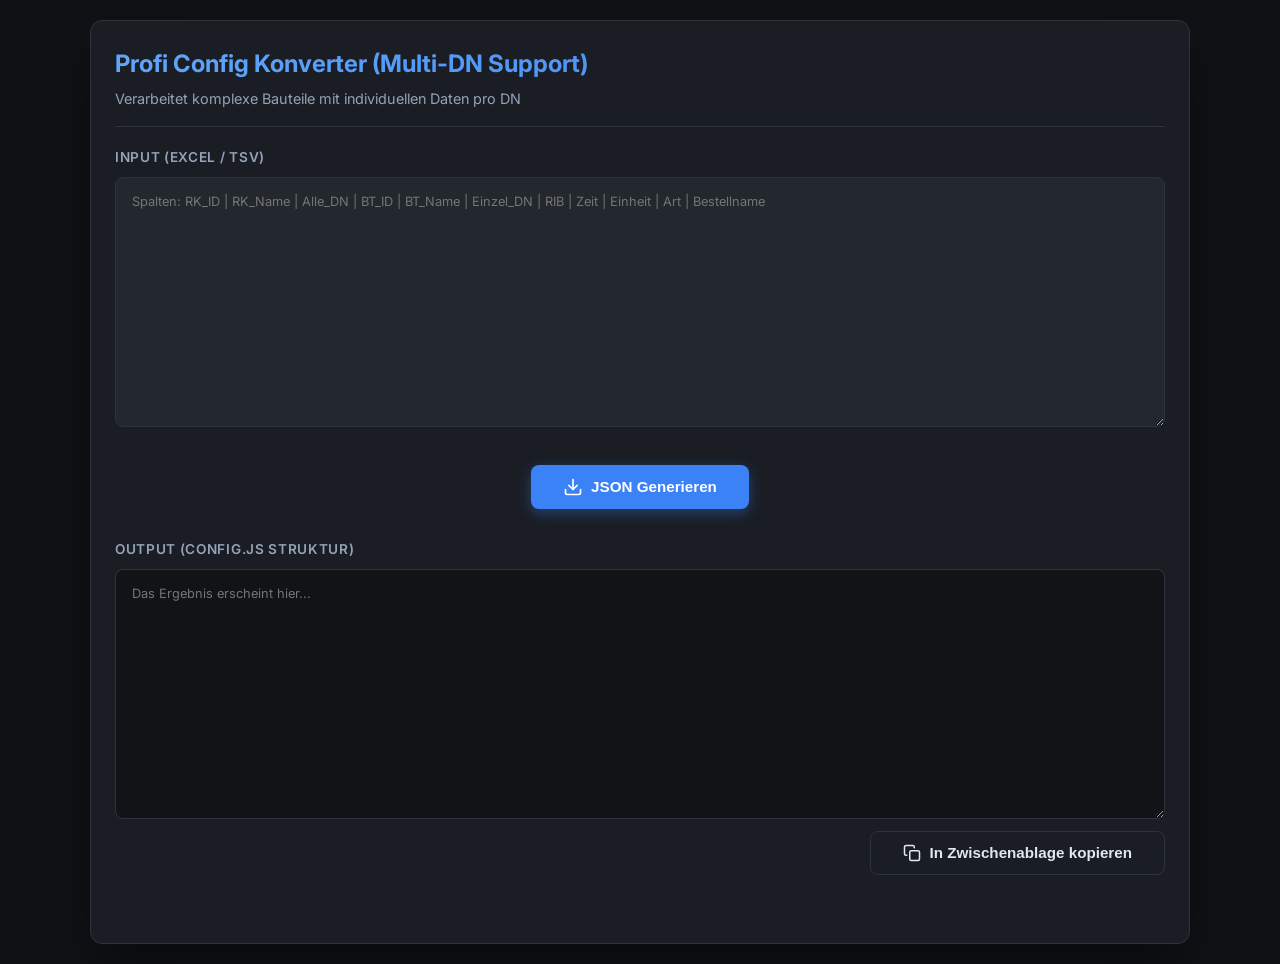
<file: konverter.html>
<!DOCTYPE html>
<html lang="de">
<head>
    <meta charset="UTF-8">
    <meta name="viewport" content="width=device-width, initial-scale=1.0">
    <title>Profi Config Konverter | Kalkulationstool</title>
    <link rel="preconnect" href="https://fonts.googleapis.com">
    <link rel="preconnect" href="https://fonts.gstatic.com" crossorigin>
    <link href="https://fonts.googleapis.com/css2?family=Inter:wght@300;400;500;600;700&display=swap" rel="stylesheet">
    <style>
        :root {
            --bg-base: #0f1115;
            --bg-surface: #1a1d23;
            --bg-card: #23272e;
            --accent-primary: #3b82f6;
            --accent-glow: rgba(59, 130, 246, 0.5);
            --text-main: #e2e8f0;
            --text-muted: #94a3b8;
            --border-subtle: #2d333b;
            --success: #10b981;
            --spacing-md: 24px;
            --radius-lg: 12px;
            --radius-md: 8px;
        }

        * { box-sizing: border-box; margin: 0; padding: 0; }

        body {
            font-family: 'Inter', sans-serif;
            background-color: var(--bg-base);
            color: var(--text-main);
            min-height: 100vh;
            display: flex;
            justify-content: center;
            align-items: center;
            padding: 20px;
            line-height: 1.6;
        }

        .container {
            width: 100%;
            max-width: 1100px;
            background: var(--bg-surface);
            border: 1px solid var(--border-subtle);
            border-radius: var(--radius-lg);
            padding: var(--spacing-md);
            box-shadow: 0 25px 50px -12px rgba(0, 0, 0, 0.5);
            display: flex;
            flex-direction: column;
            gap: 20px;
        }

        header {
            text-align: left;
            border-bottom: 1px solid var(--border-subtle);
            padding-bottom: 16px;
        }

        h1 {
            font-size: 1.5rem;
            font-weight: 700;
            background: linear-gradient(to right, #60a5fa, #3b82f6);
            -webkit-background-clip: text;
            -webkit-text-fill-color: transparent;
            margin-bottom: 4px;
        }

        p.subtitle { color: var(--text-muted); font-size: 0.9rem; }

        .section-title {
            font-size: 0.85rem;
            font-weight: 600;
            color: var(--text-muted);
            text-transform: uppercase;
            letter-spacing: 0.05em;
            margin-bottom: 8px;
            display: block;
        }

        textarea {
            width: 100%;
            height: 250px;
            background-color: var(--bg-card);
            border: 1px solid var(--border-subtle);
            border-radius: var(--radius-md);
            color: var(--text-main);
            padding: 16px;
            font-family: 'Inter', monospace;
            font-size: 0.8rem;
            resize: vertical;
            transition: all 0.2s ease;
            outline: none;
        }

        textarea:focus { border-color: var(--accent-primary); box-shadow: 0 0 0 3px rgba(59, 130, 246, 0.15); }

        .actions { display: flex; justify-content: center; padding: 10px 0; }

        button {
            padding: 12px 32px;
            font-size: 0.95rem;
            font-weight: 600;
            border-radius: var(--radius-md);
            cursor: pointer;
            transition: all 0.2s cubic-bezier(0.4, 0, 0.2, 1);
            display: flex; align-items: center; gap: 8px;
        }

        .btn-primary {
            background-color: var(--accent-primary);
            color: white; border: none;
            box-shadow: 0 4px 14px 0 rgba(59, 130, 246, 0.39);
        }

        .btn-primary:hover { background-color: #2563eb; transform: translateY(-1px); }

        .btn-secondary {
            background-color: transparent;
            color: var(--text-main);
            border: 1px solid var(--border-subtle);
            margin-top: 12px;
            align-self: flex-end;
        }

        #outputArea { background-color: #111317; color: #9cdcfe; }

        .status-msg {
            font-size: 0.85rem; height: 20px; margin-top: 4px; text-align: center;
        }
        .success { color: var(--success); }
        .error { color: #ef4444; }

        .toast { animation: fadeInOut 2.5s forwards; }
        @keyframes fadeInOut {
            0% { opacity: 0; transform: translateY(5px); }
            10% { opacity: 1; transform: translateY(0); }
            90% { opacity: 1; transform: translateY(0); }
            100% { opacity: 0; transform: translateY(-5px); }
        }
    </style>
</head>
<body>

    <div class="container">
        <header>
            <h1>Profi Config Konverter (Multi-DN Support)</h1>
            <p class="subtitle">Verarbeitet komplexe Bauteile mit individuellen Daten pro DN</p>
        </header>

        <div>
            <label class="section-title">Input (Excel / TSV)</label>
            <textarea id="inputArea" placeholder="Spalten: RK_ID | RK_Name | Alle_DN | BT_ID | BT_Name | Einzel_DN | RIB | Zeit | Einheit | Art | Bestellname"></textarea>
        </div>

        <div class="actions">
            <button class="btn-primary" onclick="generateJSON()">
                <svg width="20" height="20" viewBox="0 0 24 24" fill="none" stroke="currentColor" stroke-width="2" stroke-linecap="round" stroke-linejoin="round"><path d="M21 15v4a2 2 0 0 1-2 2H5a2 2 0 0 1-2-2v-4"/><polyline points="7 10 12 15 17 10"/><line x1="12" y1="15" x2="12" y2="3"/></svg>
                JSON Generieren
            </button>
        </div>

        <div style="display: flex; flex-direction: column;">
            <label class="section-title">Output (config.js Struktur)</label>
            <textarea id="outputArea" readonly placeholder="Das Ergebnis erscheint hier..."></textarea>
            <button class="btn-secondary" onclick="copyToClipboard()">
                <svg width="18" height="18" viewBox="0 0 24 24" fill="none" stroke="currentColor" stroke-width="2" stroke-linecap="round" stroke-linejoin="round"><rect x="9" y="9" width="13" height="13" rx="2" ry="2"/><path d="M5 15H4a2 2 0 0 1-2-2V4a2 2 0 0 1 2-2h9a2 2 0 0 1 2 2v1"/></svg>
                In Zwischenablage kopieren
            </button>
        </div>

        <div id="status" class="status-msg"></div>
    </div>

    <script>
        function generateJSON() {
            const input = document.getElementById('inputArea').value.trim();
            if (!input) return;

            try {
                const lines = input.split('\n').map(line => line.trim()).filter(line => line.length > 0);
                const rohrklassenMap = new Map();
                const sonderleistungen = [];
                let validLinesCount = 0;

                lines.forEach((line, index) => {
                    const parts = line.split('\t');
                    // Akzeptiere alte (9) und neue (11) Spaltenanzahl
                    if (parts.length < 9) return;

                    let [rkId, rkName, dimsRaw, bId, bez, einzelDn, rib, zeitRaw, einheit, art, bestellname] = parts;
                    
                    if (index === 0 && rkId && (rkId.toLowerCase().includes('id') || rkId.toLowerCase().includes('rohrklasse'))) return;

                    if (!rkId || !bId) return;
                    validLinesCount++;

                    const zeit = zeitRaw ? (parseFloat(zeitRaw.replace(',', '.')) || 0) : 0;

                    // Sonderleistungen separat behandeln
                    if (rkId.toLowerCase() === 'sonderleistung') {
                        sonderleistungen.push({
                            id: bId,
                            bezeichnung: bez || bId,
                            typ: "leistung",
                            rib_nummer: rib || "",
                            zeit_in_minuten: zeit,
                            einheit: einheit || "Stk",
                            eingabe_art: art || "klick"
                        });
                        return;
                    }

                    // Rohrklasse initialisieren
                    if (!rohrklassenMap.has(rkId)) {
                        rohrklassenMap.set(rkId, {
                            id: rkId,
                            name: rkName || rkId,
                            dimensionen: dimsRaw ? dimsRaw.split(',').map(d => d.trim()).filter(d => d.length > 0) : [],
                            bauteileMap: new Map()
                        });
                    }

                    const rk = rohrklassenMap.get(rkId);
                    if (!rk.bauteileMap.has(bId)) {
                        rk.bauteileMap.set(bId, {
                            id: bId,
                            bezeichnung: bez || bId,
                            typ: "material",
                            einheit: einheit || "Stk",
                            eingabe_art: art || "klick",
                            dimensionen_daten: {}
                        });
                    }

                    const bt = rk.bauteileMap.get(bId);

                    if (einzelDn && einzelDn.trim().length > 0) {
                        const dnStr = einzelDn.trim();
                        bt.dimensionen_daten[dnStr] = {
                            rib: rib || "",
                            zeit: zeit,
                            bestellname: bestellname || undefined
                        };

                        // Automatische Erstellung der gültigen Kombinationen für T-Stücke/Reduzierungen
                        if (dnStr.includes('/')) {
                            if (!bt.gueltige_kombinationen) bt.gueltige_kombinationen = {};
                            const [mainDn, secondDn] = dnStr.split('/').map(d => d.trim());
                            if (!bt.gueltige_kombinationen[mainDn]) bt.gueltige_kombinationen[mainDn] = [];
                            if (!bt.gueltige_kombinationen[mainDn].includes(secondDn)) {
                                bt.gueltige_kombinationen[mainDn].push(secondDn);
                            }
                        }
                    } else {
                        bt.rib_nummer = rib || "";
                        bt.zeit_in_minuten = zeit;
                    }
                });

                if (validLinesCount === 0) {
                    showStatus('Keine gültigen Daten gefunden. Prüfe das Spaltenformat!', 'error');
                    return;
                }

                const result = {
                    rohrklassen: Array.from(rohrklassenMap.values()).map(rk => ({
                        id: rk.id,
                        name: rk.name,
                        dimensionen: rk.dimensionen,
                        bauteile: Array.from(rk.bauteileMap.values())
                    })),
                    sonderleistungen: sonderleistungen,
                    zeitfaktoren: [
                        { "id": "standard", "name": "Standard", "faktor": 1.0 },
                        { "id": "zwangslage", "name": "Zwangslage", "faktor": 1.5 }
                    ]
                };

                document.getElementById('outputArea').value = `const APP_CONFIG = ${JSON.stringify(result, null, 2)};`;
                showStatus(`Erfolg! ${validLinesCount} Zeilen verarbeitet.`, 'success');

            } catch (err) {
                console.error(err);
                showStatus('Fehler: ' + err.message, 'error');
            }
        }

        function copyToClipboard() {
            const output = document.getElementById('outputArea');
            if (!output.value) return;
            output.select();
            document.execCommand('copy');
            showStatus('In die Zwischenablage kopiert!', 'success');
        }

        function showStatus(msg, type) {
            const status = document.getElementById('status');
            status.innerText = msg;
            status.className = 'status-msg ' + type + ' toast';
            setTimeout(() => { status.classList.remove('toast'); }, 2500);
        }
    </script>
</body>
</html>
</file>
